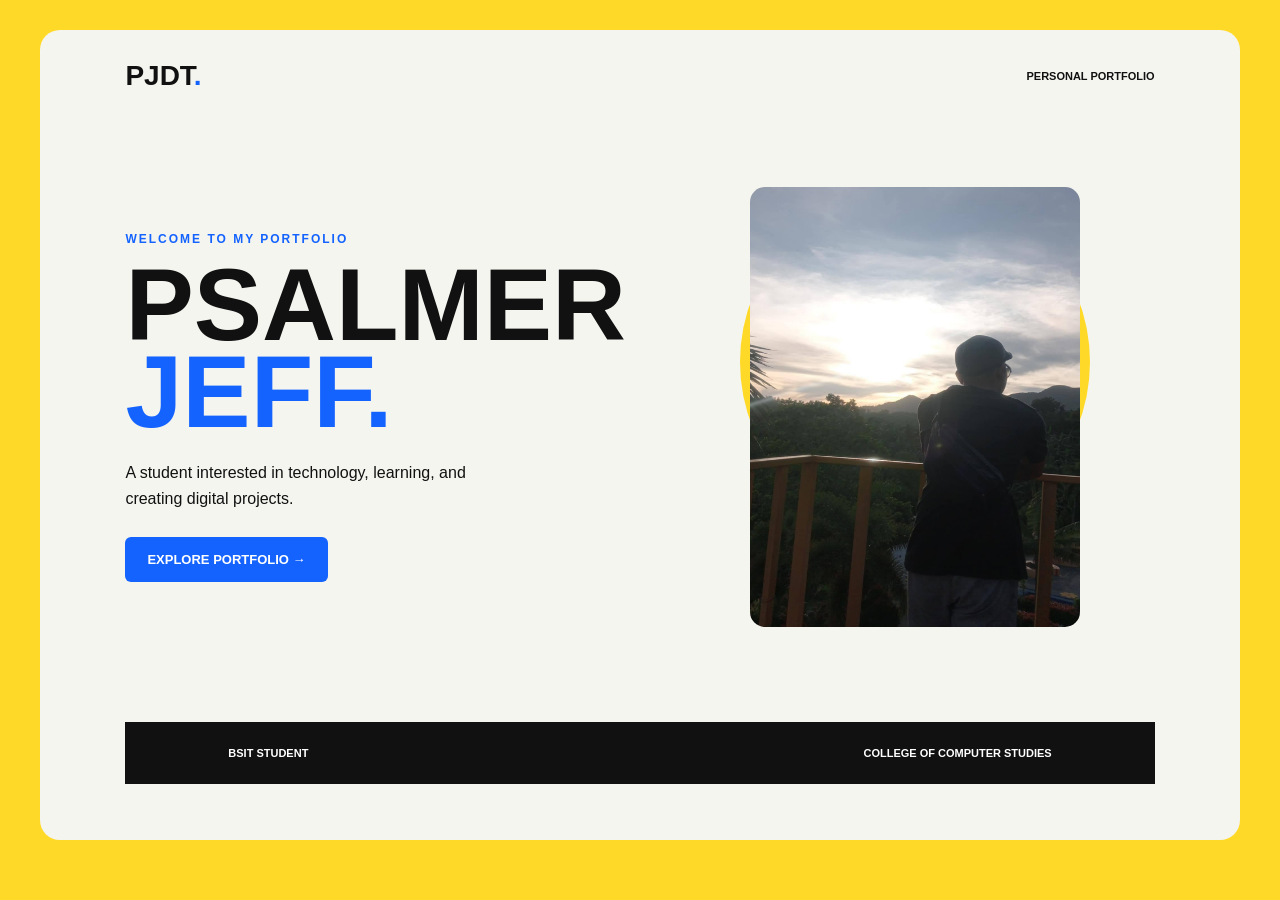
<file: index.html>
<!DOCTYPE html>
<html lang="en">

<head>
    <meta charset="UTF-8">
    <meta name="viewport" content="width=device-width, initial-scale=1.0">

    <title>Psalmer Jeff | Portfolio</title>

    <link rel="stylesheet" href="style.css">
</head>

<body class="cover-page">

    <main class="cover">

        <nav class="cover-nav">

            <div class="logo">
                PJDT<span>.</span>
            </div>

            <p>PERSONAL PORTFOLIO</p>

        </nav>


        <section class="cover-content">

            <div class="cover-text">

                <p class="tag">WELCOME TO MY PORTFOLIO</p>

                <h1>
                    PSALMER
                    <span>JEFF.</span>
                </h1>

                <p class="intro">
                    A student interested in technology,
                    learning, and creating digital projects.
                </p>

                <a href="home.html" class="main-button">
                    EXPLORE PORTFOLIO →
                </a>

            </div>


            <div class="cover-image">

                <div class="circle"></div>

                <img src="as.jpg"
                     alt="Psalmer Jeff">

            </div>

        </section>


        <footer class="cover-footer">

            <span>BSIT STUDENT</span>

            <span>COLLEGE OF COMPUTER STUDIES</span>

        </footer>

    </main>

</body>

</html>
</file>
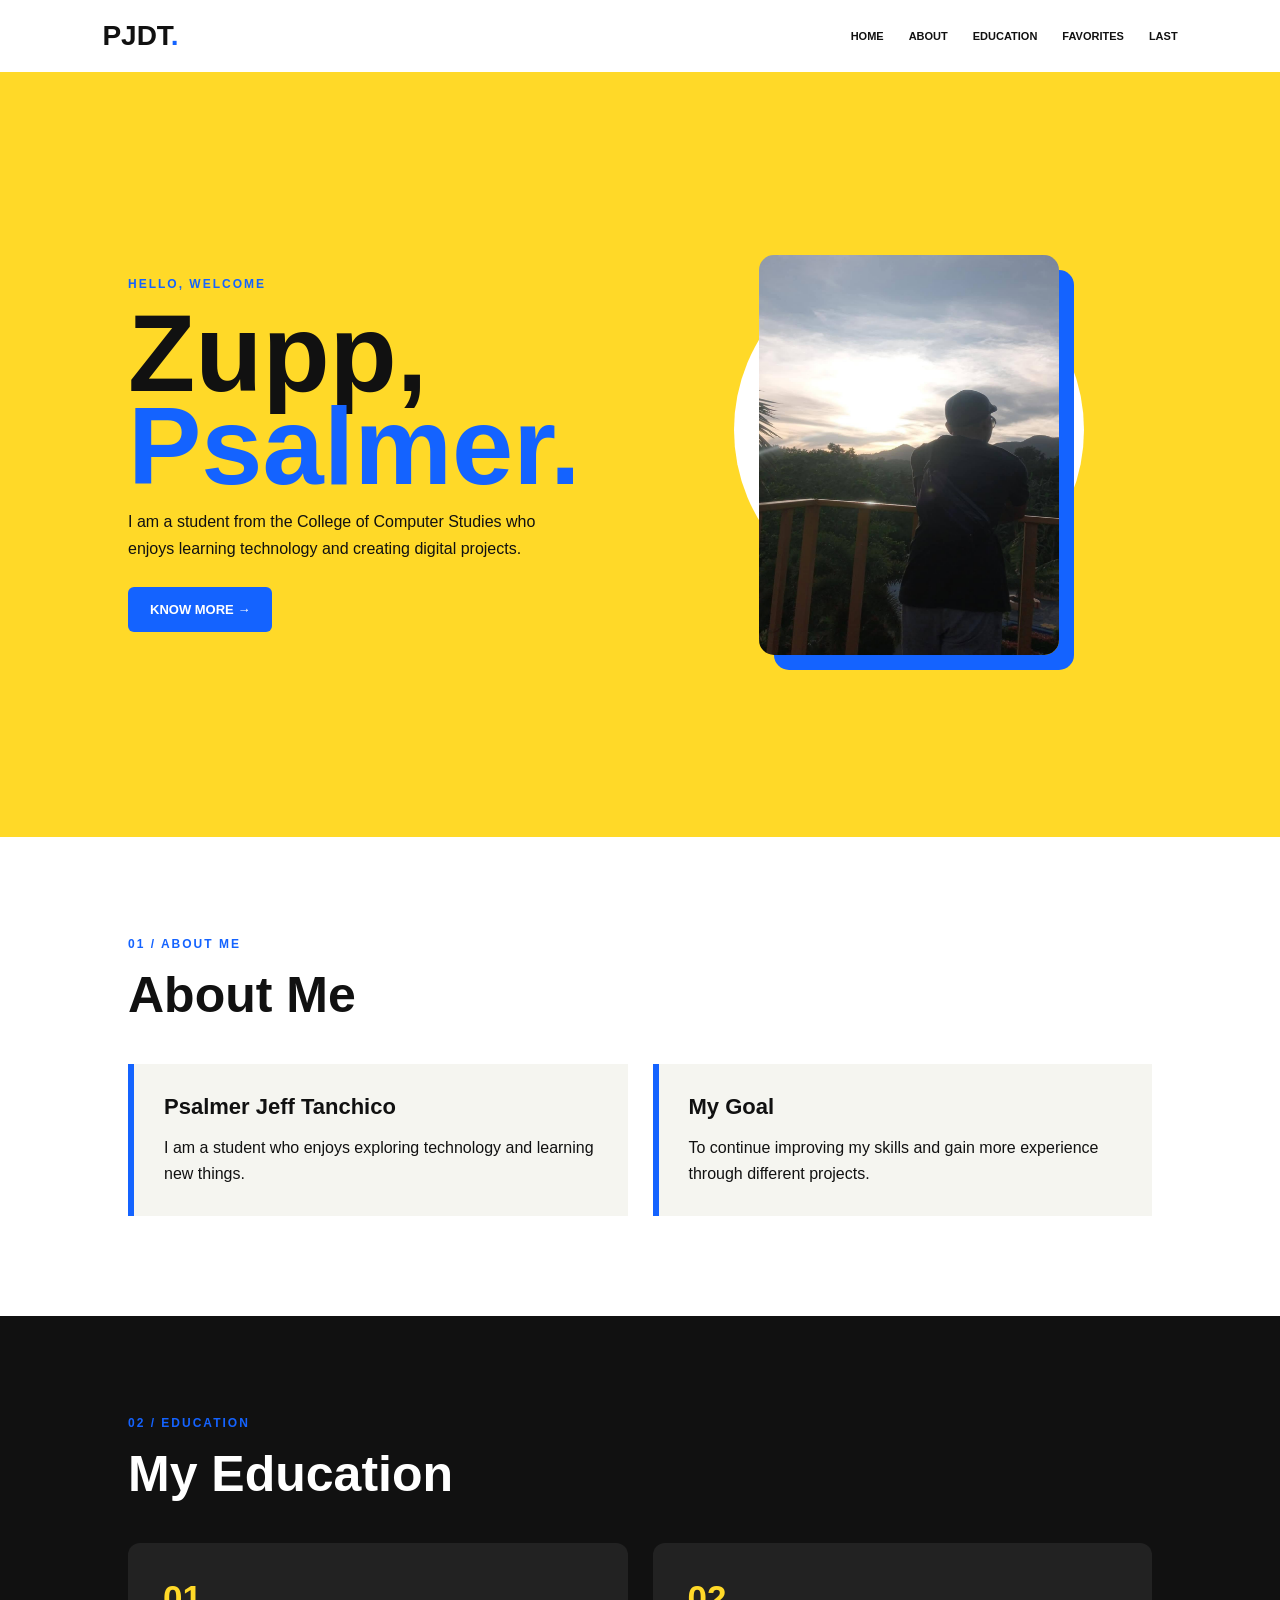
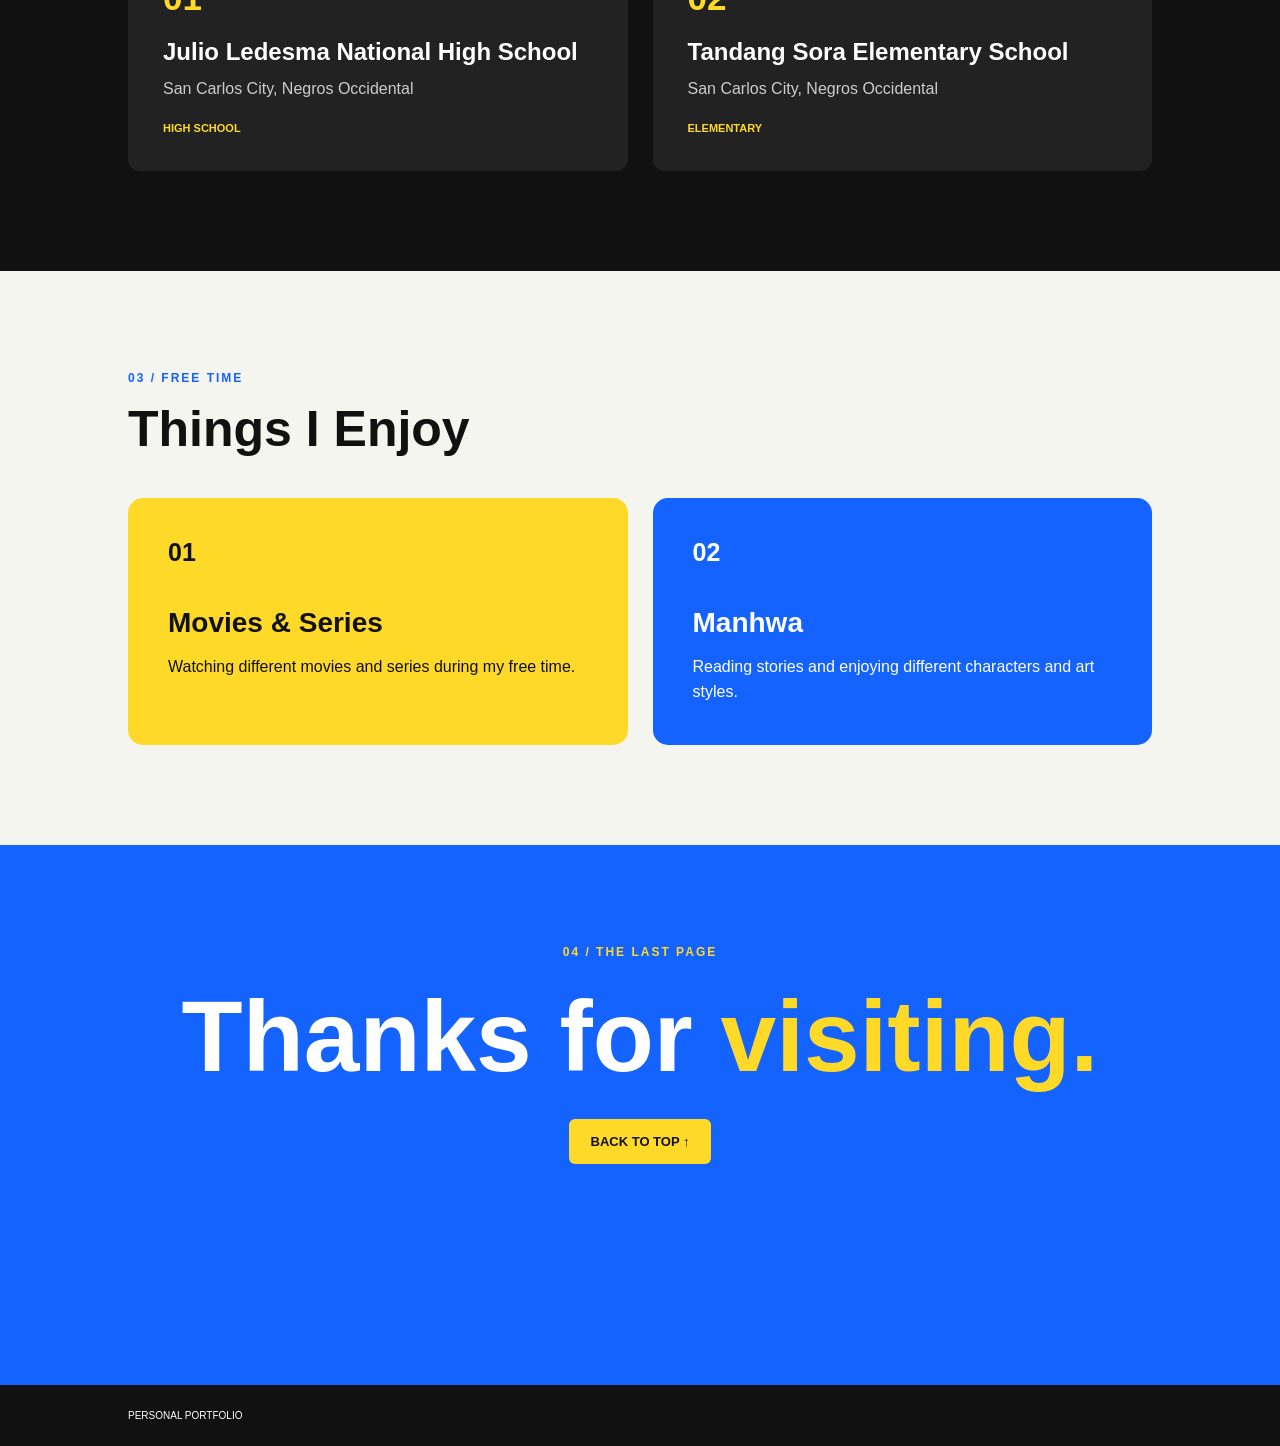
<file: home.html>
<!DOCTYPE html>
<html lang="en">

<head>

    <meta charset="UTF-8">

    <meta name="viewport"
          content="width=device-width, initial-scale=1.0">

    <title>Psalmer Jeff | Portfolio</title>

    <link rel="stylesheet" href="style.css">

</head>


<body>


<nav class="navbar">

    <a href="#home" class="logo">
        PJDT<span>.</span>
    </a>


    <div class="nav-links">

        <a href="#home">HOME</a>

        <a href="#about">ABOUT</a>

        <a href="#education">EDUCATION</a>

        <a href="#favorites">FAVORITES</a>

        <a href="#contact">LAST</a>

    </div>

</nav>



<!-- HOME -->

<section class="hero" id="home">

    <div class="hero-text">

        <p class="tag">HELLO, WELCOME</p>

        <h1>
            Zupp,
            <span>Psalmer.</span>
        </h1>

        <p>
            I am a student from the College of Computer
            Studies who enjoys learning technology and
            creating digital projects.
        </p>

        <a href="#about" class="main-button">
            KNOW MORE →
        </a>

    </div>


    <div class="hero-image">

        <div class="circle"></div>

        <img src="as.jpg"
             alt="Psalmer Jeff">

    </div>

</section>



<!-- ABOUT -->

<section class="about section" id="about">

    <p class="tag">01 / ABOUT ME</p>

    <h2>About Me</h2>

    <div class="about-box">

        <div>

            <h3>Psalmer Jeff Tanchico</h3>

            <p>
                I am a student who enjoys exploring
                technology and learning new things.
            </p>

        </div>


        <div>

            <h3>My Goal</h3>

            <p>
                To continue improving my skills and gain
                more experience through different projects.
            </p>

        </div>

    </div>

</section>



<!-- EDUCATION -->

<section class="education section" id="education">

    <p class="tag">02 / EDUCATION</p>

    <h2>My Education</h2>


    <div class="education-layout">


        <div class="school-card">

            <div class="school-number">
                01
            </div>

            <h3>
                Julio Ledesma National High School
            </h3>

            <p>
                San Carlos City, Negros Occidental
            </p>

            <span>HIGH SCHOOL</span>

        </div>



        <div class="school-card">

            <div class="school-number">
                02
            </div>

            <h3>
                Tandang Sora Elementary School
            </h3>

            <p>
                San Carlos City, Negros Occidental
            </p>

            <span>ELEMENTARY</span>

        </div>


    </div>

</section>



<!-- FAVORITES -->

<section class="favorites section" id="favorites">

    <p class="tag">03 / FREE TIME</p>

    <h2>Things I Enjoy</h2>


    <div class="favorite-layout">


        <div class="favorite-card">

            <span>01</span>

            <h3>Movies & Series</h3>

            <p>
                Watching different movies and series
                during my free time.
            </p>

        </div>



        <div class="favorite-card">

            <span>02</span>

            <h3>Manhwa</h3>

            <p>
                Reading stories and enjoying different
                characters and art styles.
            </p>

        </div>


    </div>

</section>



<!-- LAST PAGE -->

<section class="contact" id="contact">

    <p class="tag">04 / THE LAST PAGE</p>

    <h2>
        Thanks for
        <span>visiting.</span>
    </h2>

    <a href="#home" class="main-button">
        BACK TO TOP ↑
    </a>

</section>



<footer>

    <span>PERSONAL PORTFOLIO</span>

</footer>


</body>

</html>
</file>
<file: style.css>
* {
    margin: 0;
    padding: 0;
    box-sizing: border-box;
}

html {
    scroll-behavior: smooth;
}

body {
    font-family: Arial, sans-serif;
    background: #f5f5f0;
    color: #111;
}

a {
    text-decoration: none;
    color: inherit;
}

img {
    max-width: 100%;
    display: block;
}


/* COLORS */

.logo span,
.tag,
h1 span,
.contact h2 span {
    color: #1463ff;
}


/* BUTTON */

.main-button {
    display: inline-block;
    margin-top: 25px;
    padding: 15px 22px;
    background: #1463ff;
    color: white;
    font-weight: bold;
    font-size: 13px;
    border-radius: 6px;
    transition: .3s;
}

.main-button:hover {
    background: #111;
    transform: translateY(-3px);
}


/* INDEX */

.cover-page {
    min-height: 100vh;
    background: #ffd928;
    padding: 30px;
}

.cover {
    max-width: 1200px;
    min-height: 90vh;
    margin: auto;
    padding: 30px 7%;
    background: #f5f5f0;
    border-radius: 20px;
}

.cover-nav,
.cover-footer {
    display: flex;
    justify-content: space-between;
    align-items: center;
}

.logo {
    font-size: 28px;
    font-weight: bold;
}

.cover-nav p,
.cover-footer {
    font-size: 11px;
    font-weight: bold;
}

.cover-content {
    min-height: 70vh;
    display: grid;
    grid-template-columns: 1fr 1fr;
    align-items: center;
    gap: 50px;
}

.cover-text h1 {
    margin-top: 15px;
    font-size: clamp(60px, 8vw, 110px);
    line-height: .85;
}

.cover-text p:not(.tag) {
    max-width: 400px;
    margin-top: 25px;
    line-height: 1.6;
}

.cover-image,
.hero-image {
    position: relative;
    display: flex;
    justify-content: center;
}

.cover-image img {
    width: 330px;
    height: 440px;
    object-fit: cover;
    position: relative;
    z-index: 2;
    border-radius: 15px;
}

.circle {
    position: absolute;
    width: 350px;
    height: 350px;
    background: #ffd928;
    border-radius: 50%;
    z-index: 1;
}


/* NAVIGATION */

.navbar {
    position: sticky;
    top: 0;
    z-index: 10;
    padding: 20px 8%;
    display: flex;
    justify-content: space-between;
    align-items: center;
    background: white;
}

.nav-links {
    display: flex;
    gap: 25px;
}

.nav-links a {
    font-size: 11px;
    font-weight: bold;
}

.nav-links a:hover {
    color: #1463ff;
}


/* HERO */

.hero {
    min-height: 85vh;
    padding: 80px 10%;
    display: grid;
    grid-template-columns: 1fr 1fr;
    align-items: center;
    gap: 50px;
    background: #ffd928;
}

.hero-text h1 {
    margin: 15px 0;
    font-size: clamp(60px, 9vw, 110px);
    line-height: .85;
}

.hero-text p:not(.tag) {
    max-width: 450px;
    line-height: 1.7;
}

.hero-image img {
    width: 300px;
    height: 400px;
    object-fit: cover;
    position: relative;
    z-index: 2;
    border-radius: 15px;
    box-shadow: 15px 15px #1463ff;
}

.hero-image .circle {
    background: white;
}


/* SECTIONS */

.section {
    padding: 100px 10%;
}

.section h2 {
    margin-top: 15px;
    font-size: 50px;
}

.tag {
    font-size: 12px;
    font-weight: bold;
    letter-spacing: 2px;
}


/* ABOUT */

.about {
    background: white;
}

.about-box {
    margin-top: 40px;
    display: grid;
    grid-template-columns: 1fr 1fr;
    gap: 25px;
}

.about-box div {
    padding: 30px;
    background: #f5f5f0;
    border-left: 6px solid #1463ff;
}

.about-box h3 {
    margin-bottom: 15px;
    font-size: 22px;
}

.about-box p {
    line-height: 1.6;
}


/* EDUCATION */

.education {
    background: #111;
    color: white;
}

.education-layout {
    margin-top: 40px;
    display: grid;
    grid-template-columns: 1fr 1fr;
    gap: 25px;
}

.school-card {
    padding: 35px;
    background: #222;
    border-radius: 12px;
}

.school-number {
    font-size: 35px;
    color: #ffd928;
    font-weight: bold;
}

.school-card h3 {
    margin: 20px 0 10px;
    font-size: 24px;
}

.school-card p {
    line-height: 1.6;
    color: #ccc;
}

.school-card span {
    display: inline-block;
    margin-top: 20px;
    color: #ffd928;
    font-size: 11px;
    font-weight: bold;
}


/* FAVORITES */

.favorites {
    background: #f5f5f0;
}

.favorite-layout {
    margin-top: 40px;
    display: grid;
    grid-template-columns: 1fr 1fr;
    gap: 25px;
}

.favorite-card {
    padding: 40px;
    background: #ffd928;
    border-radius: 15px;
}

.favorite-card:last-child {
    background: #1463ff;
    color: white;
}

.favorite-card span {
    font-size: 25px;
    font-weight: bold;
}

.favorite-card h3 {
    margin: 40px 0 15px;
    font-size: 28px;
}

.favorite-card p {
    line-height: 1.6;
}


/* CONTACT */

.contact {
    min-height: 60vh;
    padding: 100px 10%;
    text-align: center;
    background: #1463ff;
    color: white;
}

.contact .tag {
    color: #ffd928;
}

.contact h2 {
    margin-top: 20px;
    font-size: clamp(55px, 8vw, 100px);
}

.contact h2 span {
    color: #ffd928;
}

.contact .main-button {
    background: #ffd928;
    color: #111;
}


/* FOOTER */

footer {
    padding: 25px 10%;
    display: flex;
    justify-content: space-between;
    background: #111;
    color: white;
    font-size: 10px;
}


/* MOBILE */

@media (max-width: 700px) {

    .cover-content,
    .hero,
    .about-box,
    .education-layout,
    .favorite-layout {
        grid-template-columns: 1fr;
    }

    .cover-content {
        padding: 50px 0;
    }

    .cover-image {
        margin-top: 20px;
    }

    .nav-links {
        gap: 10px;
        flex-wrap: wrap;
        justify-content: flex-end;
    }

    .nav-links a {
        font-size: 9px;
    }

    .hero {
        text-align: center;
    }

    .hero-text p:not(.tag) {
        margin: auto;
    }

    .hero-image {
        margin-top: 30px;
    }

    .section {
        padding: 70px 8%;
    }

    footer,
    .cover-footer {
        flex-direction: column;
        gap: 10px;
        text-align: center;
    }

}
</file>
